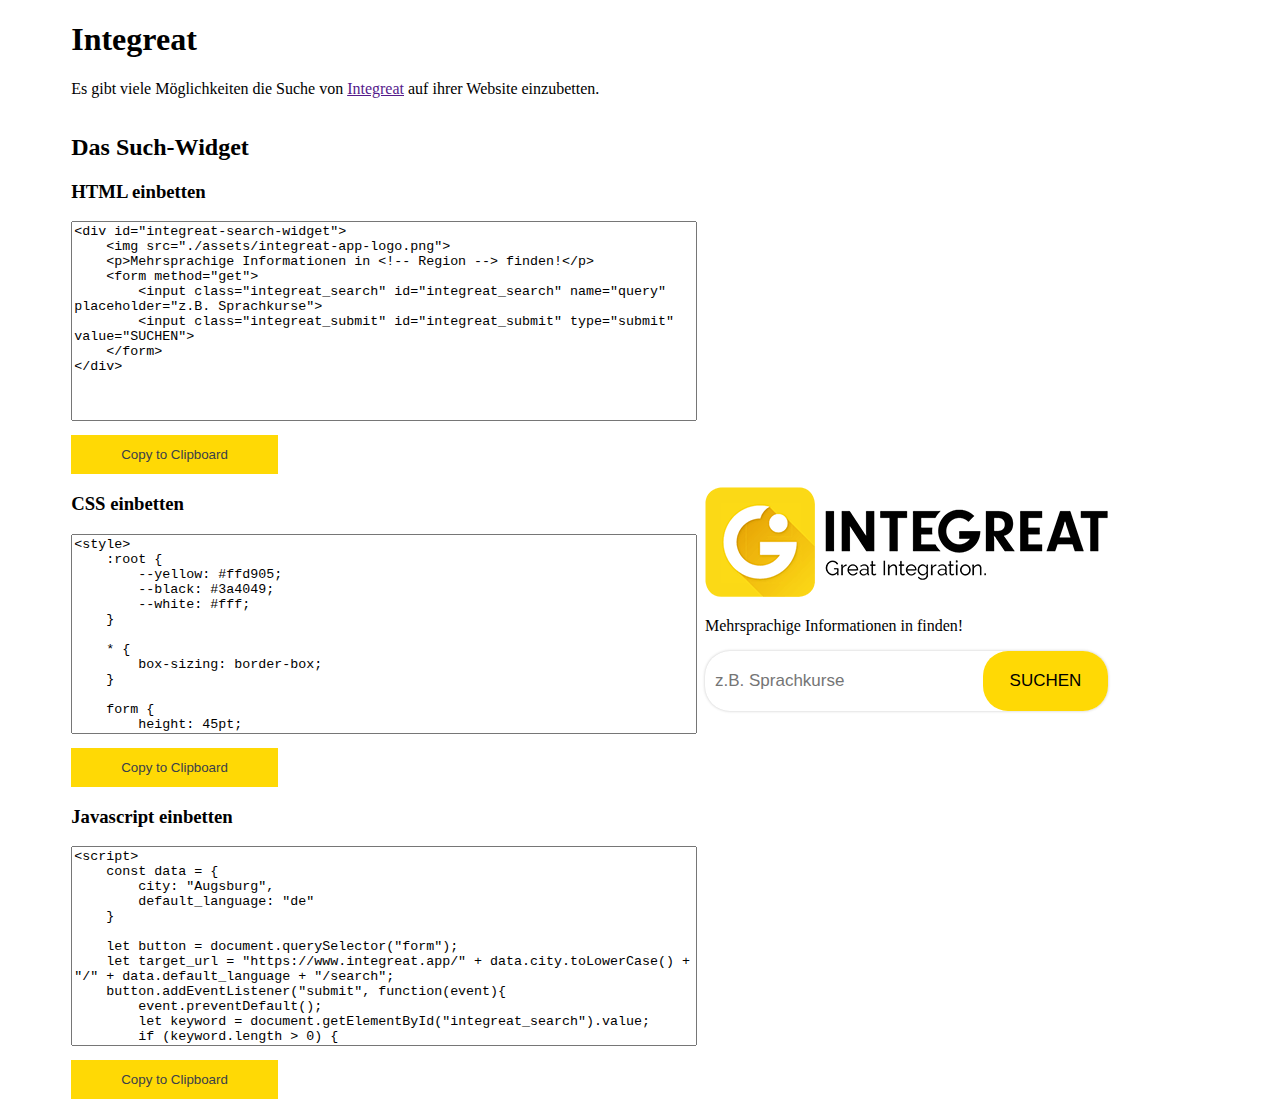
<file: documentation/index.html>
<!DOCTYPE html>
<html lang="en">
<head>
    <meta charset="UTF-8">
    <meta http-equiv="X-UA-Compatible" content="IE=edge">
    <meta name="viewport" content="width=device-width, initial-scale=1.0">
    <title>Document</title>
    <link rel="stylesheet" href="styles.css">
</head>
<body>
    <div class="content">            
        <div>
            <h1>Integreat</h1>
            <p>Es gibt viele Möglichkeiten die Suche von <a href="">Integreat</a> auf ihrer Website einzubetten. </p>
        </div>
        <div class="row">
            <div>
                <h2>Das Such-Widget</h2>
                <div>
                    <h3>HTML einbetten</h3>
                    <textarea id="integreat_textarea_html" class="integreat_class_input">
<div id="integreat-search-widget">
    <img src="./assets/integreat-app-logo.png">
    <p>Mehrsprachige Informationen in <!-- Region --> finden!</p>
    <form method="get">
        <input class="integreat_search" id="integreat_search" name="query" placeholder="z.B. Sprachkurse">
        <input class="integreat_submit" id="integreat_submit" type="submit" value="SUCHEN">
    </form>
</div>
                    </textarea>
                    <button onclick="add_to_clipboard('integreat_textarea_html')" id="integreat_button_search_widget">Copy to Clipboard</button>
                </div>
                <div>
                    <h3>
                        CSS einbetten
                    </h3>
                    <textarea id="integreat_textarea_css" class="integreat_class_input">
<style>
    :root {
        --yellow: #ffd905;
        --black: #3a4049;
        --white: #fff;
    }

    * {
        box-sizing: border-box;
    }

    form {
        height: 45pt;
        margin: 15px 0;
        width: 302.25pt;
        position: relative;
    }

    .integreat_search {
        border: 0;
        width: 100%;
        height: 100%;
        padding: 10px;
        font-size: 17px;
        position: absolute;
        border-radius: 25px;
        box-shadow: 0px 0px 3px rgba(0,0,0,0.23);
    }

    .integreat_submit {
        right: 0;
        border: 0;
        height: 100%;
        width: 93.75pt;
        font-size: 17px;
        padding: 5px 10px;
        position: absolute;
        border-radius: 25px;
        background-color: var(--yellow);
    }

    .integreat_submit:hover {
        color: var(--white);
        background-color: var(--black)
    }
</style>
                    </textarea>
                    <button onclick="add_to_clipboard('integreat_textarea_css')" id="integreat_button_search_widget">Copy to Clipboard</button>
                </div>
                <div><h3>Javascript einbetten</h3>
                    <textarea id="integreat_textarea_js" class="integreat_class_input">
<script>
    const data = {
        city: "Augsburg",
        default_language: "de"
    }
    
    let button = document.querySelector("form");
    let target_url = "https://www.integreat.app/" + data.city.toLowerCase() + "/" + data.default_language + "/search";
    button.addEventListener("submit", function(event){ 
        event.preventDefault();
        let keyword = document.getElementById("integreat_search").value;
        if (keyword.length > 0) {
            target_url = target_url + "/?query=" + keyword;
        }
        window.open(target_url, "_blank");
    });
</script>
                    </textarea>
                    <button onclick="add_to_clipboard('integreat_textarea_js')" id="integreat_button_search_widget">Copy to Clipboard</button>
                </div>
            </div>
            <div class="align-items">
                <iframe src="../file/index.html" frameborder="0" width="512" height="256"></iframe>
            </div>
        </div>
    </div>
    <script src="scripts.js"></script>
</body>
</html>
</file>
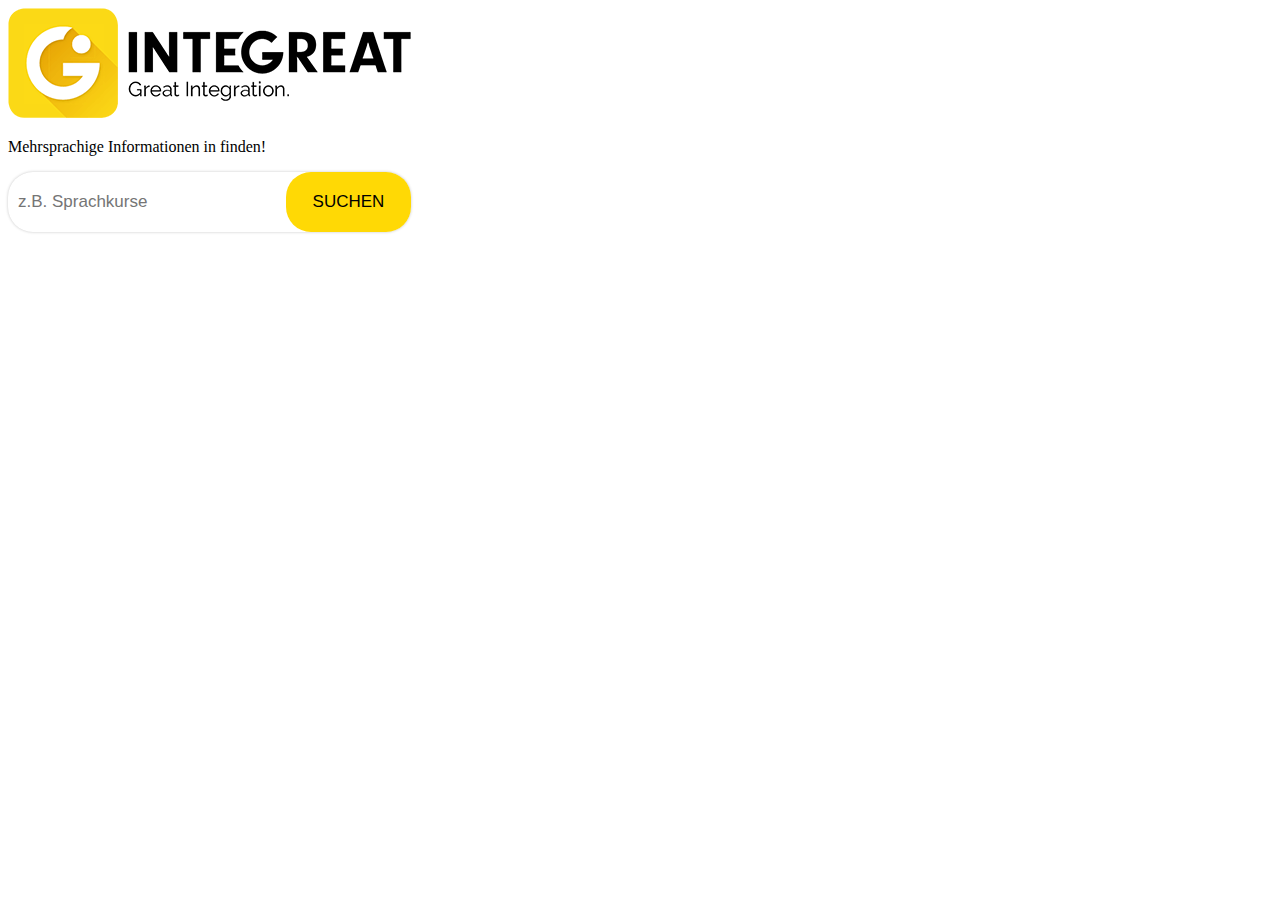
<file: file/index.html>
<!DOCTYPE html>
<html lang="en">
<head>
    <meta charset="UTF-8">
    <meta http-equiv="X-UA-Compatible" content="IE=edge">
    <meta name="viewport" content="width=device-width, initial-scale=1.0">
    <link rel="stylesheet" href="styles.css">
    <title>Document</title>
</head>
<body>
    <div id="integreat-search-widget">
        <img src="../assets/integreat-app-logo.png">
        <p>Mehrsprachige Informationen in <!-- Region --> finden!</p>
        <form method="get">
            <input class="integreat_search" id="integreat_search" name="query" placeholder="z.B. Sprachkurse">
            <input class="integreat_submit" id="integreat_submit" type="submit" value="SUCHEN">
        </form>
    </div>

    <script src="./integreat_search_widget.js"></script>
</body>
</html>
</file>
<file: documentation/styles.css>
:root {
    --yellow: #ffd905;
    --black: #3a4049;
    --white: #fff;
}

* {
    box-sizing: border-box;
}

.row {
    display: flex;
    justify-content: space-between;
}

.content {
    width: 90%;
    max-width: 1626px;
    margin: 0 auto;
}

.circle {
    border-radius: 50%;
    background-color: var(--black);
    color: var(white);
}

button {
    border: 0;
    padding: 12px 50px;
    color: var(--black);
    background-color: var(--yellow);
}

textarea {
    width: 100%;
    resize: none;
    min-width: 512px;
    min-height: 200px;
    margin-bottom: 10px;
}

button:hover {
    cursor: pointer;
}

.align-items {
    display: flex;
    align-items: center;
}
</file>
<file: file/styles.css>
:root {
    --yellow: #ffd905;
    --black: #3a4049;
    --white: #fff;
}

* {
    box-sizing: border-box;
}

form {
    height: 45pt;
    margin: 15px 0;
    width: 302.25pt;
    position: relative;
}

.integreat_search {
    border: 0;
    width: 100%;
    height: 100%;
    padding: 10px;
    font-size: 17px;
    position: absolute;
    border-radius: 25px;
    box-shadow: 0px 0px 3px rgba(0,0,0,0.23);
}

.integreat_submit {
    right: 0;
    border: 0;
    height: 100%;
    width: 93.75pt;
    font-size: 17px;
    padding: 5px 10px;
    position: absolute;
    border-radius: 25px;
    background-color: var(--yellow);
}

.integreat_submit:hover {
    color: var(--white);
    background-color: var(--black)
}
</file>
